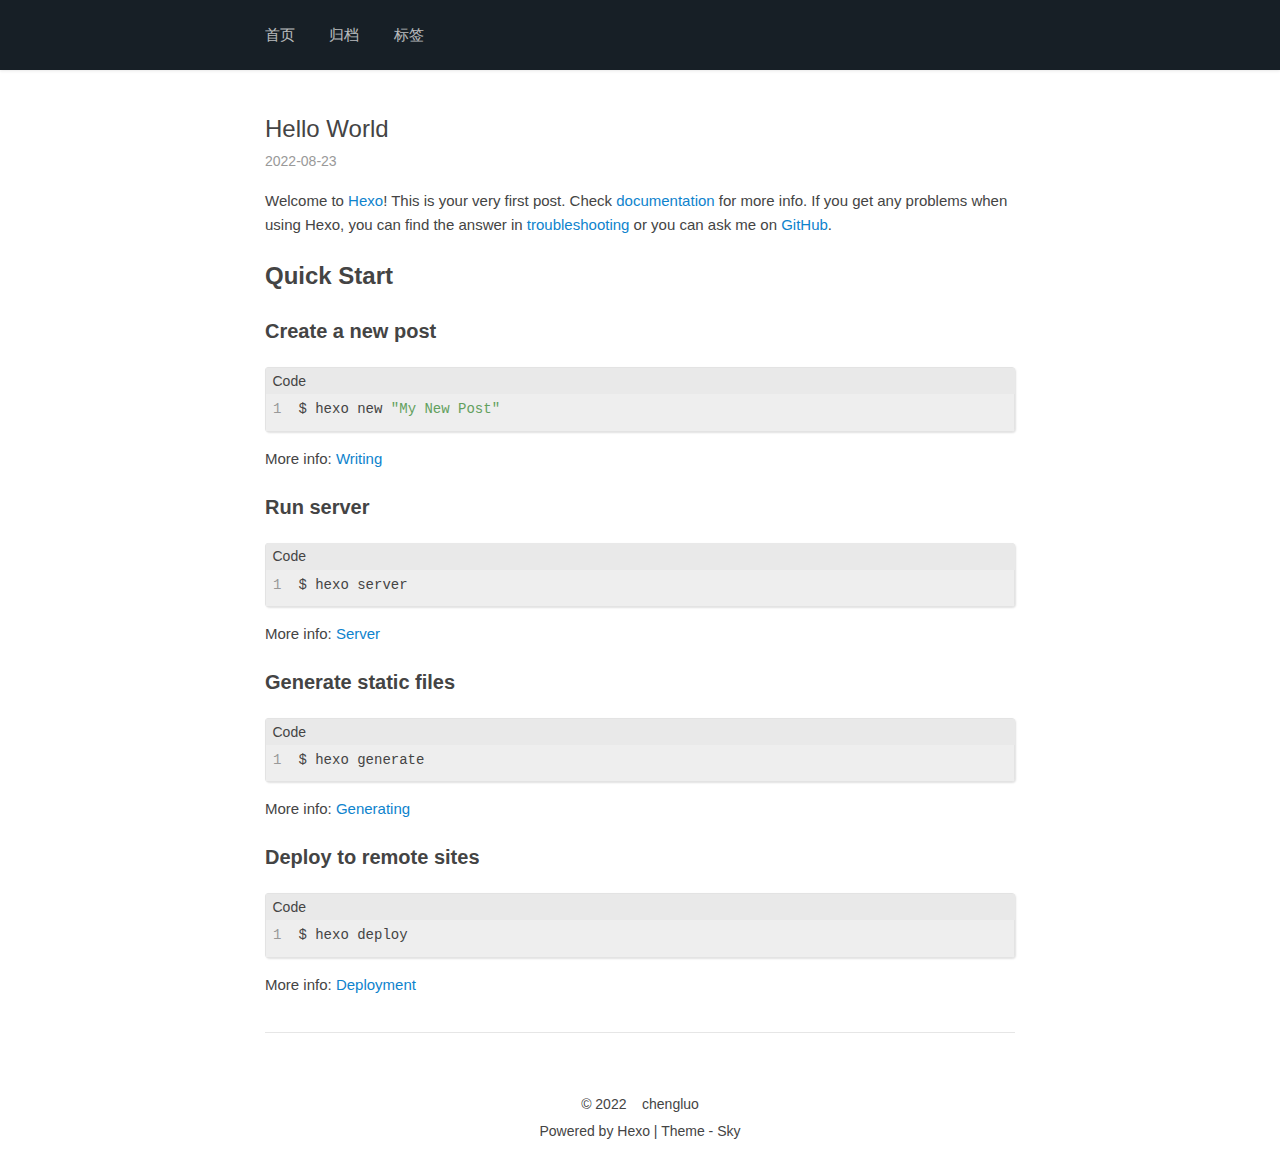
<file: index.html>
<!DOCTYPE html>
<html>
<head>
    <meta http-equiv="content-type" content="text/html; charset=utf-8">
    <meta content="width=device-width, initial-scale=1.0, maximum-scale=1.0, user-scalable=0" name="viewport">
    <title>可乐小魔王的博客</title>
    
<link rel="stylesheet" href="/css/style.css">

    
<link rel="stylesheet" href="/css/gitment.css">

    <link rel="stylesheet" type="text/css" href="//at.alicdn.com/t/font_859455_eaq7v6w8ktj.css">
<meta name="generator" content="Hexo 6.2.0"></head>
<body>
<header class="header">
    <div class="header-inner">
        <div class="header-title">

        </div>
        <nav class="header-nav">
            
            <a href="/" class="header-nav-link" >
                首页
            </a>
            

            
            <a href="/archives" class="header-nav-link">
                归档
            </a>
            

            
            <a href="/tags" class="header-nav-link">
                标签
            </a>
            

            
        </nav>
    </div>
</header>
<header class="mobile-header">
    <div class="mobile-nav">
        <div class="mobile-nav-icon">
            <span></span>
            <span></span>
            <span></span>
        </div>
        <div class="mobile-nav-title">
            <a href="/" class="mobile-nav-title-link">chengluo's Blog</a>
        </div>

    </div>
    <nav class="mobile-menu">
        <ul class="mobile-menu-list">
            <li class="mobile-menu-item">
                <i class="iconfont icon-home"></i>
                <a href="/" class="mobile-nav-link">首页</a>
            </li>
            <li class="mobile-menu-item">
                <i class="iconfont icon-archive"></i>
                <a href="/archives" class="mobile-nav-link">归档</a>
            </li>
            <li class="mobile-menu-item">
                <i class="iconfont icon-tag"></i>
                <a href="/tags" class="mobile-nav-link">标签</a>
            </li>
            <li class="mobile-menu-item">
                <i class="iconfont icon-about"></i>
                <a href="/about/" class="mobile-nav-link">关于</a>
            </li>
        </ul>
    </nav>
</header>
<div class="main">
    <div class="content-inner">
        <div class="posts">
    
        <article class="post-abstract">
            <div class="post-title">
                <h2><a class="post-title-link" href="/2022/08/23/hello-world/">Hello World</a></h2>
            </div>
            <div class="post-meta">
                <span class="post-time">2022-08-23</span>
                
            </div>
            <div class="post-content">
                
                    <p>Welcome to <a target="_blank" rel="noopener" href="https://hexo.io/">Hexo</a>! This is your very first post. Check <a target="_blank" rel="noopener" href="https://hexo.io/docs/">documentation</a> for more info. If you get any problems when using Hexo, you can find the answer in <a target="_blank" rel="noopener" href="https://hexo.io/docs/troubleshooting.html">troubleshooting</a> or you can ask me on <a target="_blank" rel="noopener" href="https://github.com/hexojs/hexo/issues">GitHub</a>.</p>
<h2 id="Quick-Start"><a href="#Quick-Start" class="headerlink" title="Quick Start"></a>Quick Start</h2><h3 id="Create-a-new-post"><a href="#Create-a-new-post" class="headerlink" title="Create a new post"></a>Create a new post</h3><figure class="highlight bash"><table><tr><td class="gutter"><pre><span class="line">1</span><br></pre></td><td class="code"><pre><span class="line">$ hexo new <span class="string">&quot;My New Post&quot;</span></span><br></pre></td></tr></table></figure>

<p>More info: <a target="_blank" rel="noopener" href="https://hexo.io/docs/writing.html">Writing</a></p>
<h3 id="Run-server"><a href="#Run-server" class="headerlink" title="Run server"></a>Run server</h3><figure class="highlight bash"><table><tr><td class="gutter"><pre><span class="line">1</span><br></pre></td><td class="code"><pre><span class="line">$ hexo server</span><br></pre></td></tr></table></figure>

<p>More info: <a target="_blank" rel="noopener" href="https://hexo.io/docs/server.html">Server</a></p>
<h3 id="Generate-static-files"><a href="#Generate-static-files" class="headerlink" title="Generate static files"></a>Generate static files</h3><figure class="highlight bash"><table><tr><td class="gutter"><pre><span class="line">1</span><br></pre></td><td class="code"><pre><span class="line">$ hexo generate</span><br></pre></td></tr></table></figure>

<p>More info: <a target="_blank" rel="noopener" href="https://hexo.io/docs/generating.html">Generating</a></p>
<h3 id="Deploy-to-remote-sites"><a href="#Deploy-to-remote-sites" class="headerlink" title="Deploy to remote sites"></a>Deploy to remote sites</h3><figure class="highlight bash"><table><tr><td class="gutter"><pre><span class="line">1</span><br></pre></td><td class="code"><pre><span class="line">$ hexo deploy</span><br></pre></td></tr></table></figure>

<p>More info: <a target="_blank" rel="noopener" href="https://hexo.io/docs/one-command-deployment.html">Deployment</a></p>

                
            </div>
        </article>
    
</div>
<div class="paginator">
    
        
        
    
</div>

    </div>
</div>
<footer class="footer-social">
    

    

    

    <div class="footer-copyright">
        <p class="time-line">
            &copy;
            
            
            2022
            &nbsp;<i class="iconfont icon-heart"></i>&nbsp;
            <a target="_blank" href="https://github.com/iJinxin">chengluo</a>
        </p>
        <p class="theme-info">
            Powered by <a target="_blank" href="https://hexo.io">Hexo</a>  |  Theme -
            <a target="_blank" href="https://github.com/iJinxin/hexo-theme-sky">Sky</a>
        </p>
    </div>
</footer>
</body>
<script src="https://cdnjs.cloudflare.com/ajax/libs/jquery/3.3.1/jquery.min.js"></script>

<script src="/js/index.js"></script>

<script async src="//busuanzi.ibruce.info/busuanzi/2.3/busuanzi.pure.mini.js"></script>
<script src="https://imsun.github.io/gitment/dist/gitment.browser.js"></script>
<script>
    

</script>
</html>
</file>
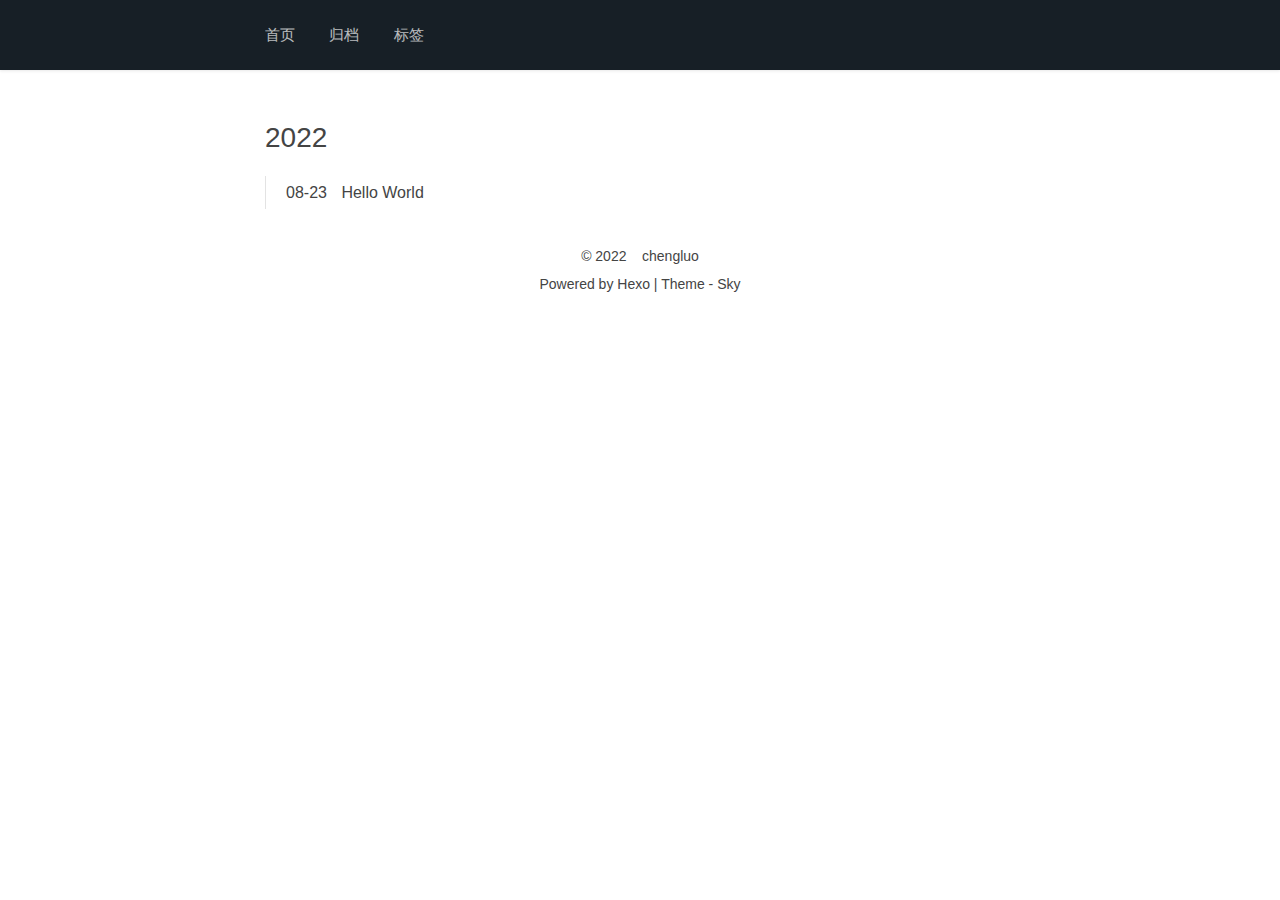
<file: archives/index.html>
<!DOCTYPE html>
<html>
<head>
    <meta http-equiv="content-type" content="text/html; charset=utf-8">
    <meta content="width=device-width, initial-scale=1.0, maximum-scale=1.0, user-scalable=0" name="viewport">
    <title>可乐小魔王的博客</title>
    
<link rel="stylesheet" href="/css/style.css">

    
<link rel="stylesheet" href="/css/gitment.css">

    <link rel="stylesheet" type="text/css" href="//at.alicdn.com/t/font_859455_eaq7v6w8ktj.css">
<meta name="generator" content="Hexo 6.2.0"></head>
<body>
<header class="header">
    <div class="header-inner">
        <div class="header-title">

        </div>
        <nav class="header-nav">
            
            <a href="/" class="header-nav-link" >
                首页
            </a>
            

            
            <a href="/archives" class="header-nav-link">
                归档
            </a>
            

            
            <a href="/tags" class="header-nav-link">
                标签
            </a>
            

            
        </nav>
    </div>
</header>
<header class="mobile-header">
    <div class="mobile-nav">
        <div class="mobile-nav-icon">
            <span></span>
            <span></span>
            <span></span>
        </div>
        <div class="mobile-nav-title">
            <a href="/" class="mobile-nav-title-link">chengluo's Blog</a>
        </div>

    </div>
    <nav class="mobile-menu">
        <ul class="mobile-menu-list">
            <li class="mobile-menu-item">
                <i class="iconfont icon-home"></i>
                <a href="/" class="mobile-nav-link">首页</a>
            </li>
            <li class="mobile-menu-item">
                <i class="iconfont icon-archive"></i>
                <a href="/archives" class="mobile-nav-link">归档</a>
            </li>
            <li class="mobile-menu-item">
                <i class="iconfont icon-tag"></i>
                <a href="/tags" class="mobile-nav-link">标签</a>
            </li>
            <li class="mobile-menu-item">
                <i class="iconfont icon-about"></i>
                <a href="/about/" class="mobile-nav-link">关于</a>
            </li>
        </ul>
    </nav>
</header>
<div class="main">
    <div class="content-inner">
        <section class="archive">
    
    <div class="archive-title">

    </div>
    

    
    
        
            
            
                
                <div class="archive-timeline">
                    <h2 class="archive-year">2022</h2>
                </div>
            
            <div class="archive-post">
                <span class="archive-post-time">
                    08-23
                </span>
                <span class="archive-post-title">
                    <a class="archive-post-link" href="/2022/08/23/hello-world/">Hello World</a>
                </span>
            </div>
        

    
</section>
    </div>
</div>
<footer class="footer-social">
    

    

    

    <div class="footer-copyright">
        <p class="time-line">
            &copy;
            
            
            2022
            &nbsp;<i class="iconfont icon-heart"></i>&nbsp;
            <a target="_blank" href="https://github.com/iJinxin">chengluo</a>
        </p>
        <p class="theme-info">
            Powered by <a target="_blank" href="https://hexo.io">Hexo</a>  |  Theme -
            <a target="_blank" href="https://github.com/iJinxin/hexo-theme-sky">Sky</a>
        </p>
    </div>
</footer>
</body>
<script src="https://cdnjs.cloudflare.com/ajax/libs/jquery/3.3.1/jquery.min.js"></script>

<script src="/js/index.js"></script>

<script async src="//busuanzi.ibruce.info/busuanzi/2.3/busuanzi.pure.mini.js"></script>
<script src="https://imsun.github.io/gitment/dist/gitment.browser.js"></script>
<script>
    

</script>
</html>
</file>
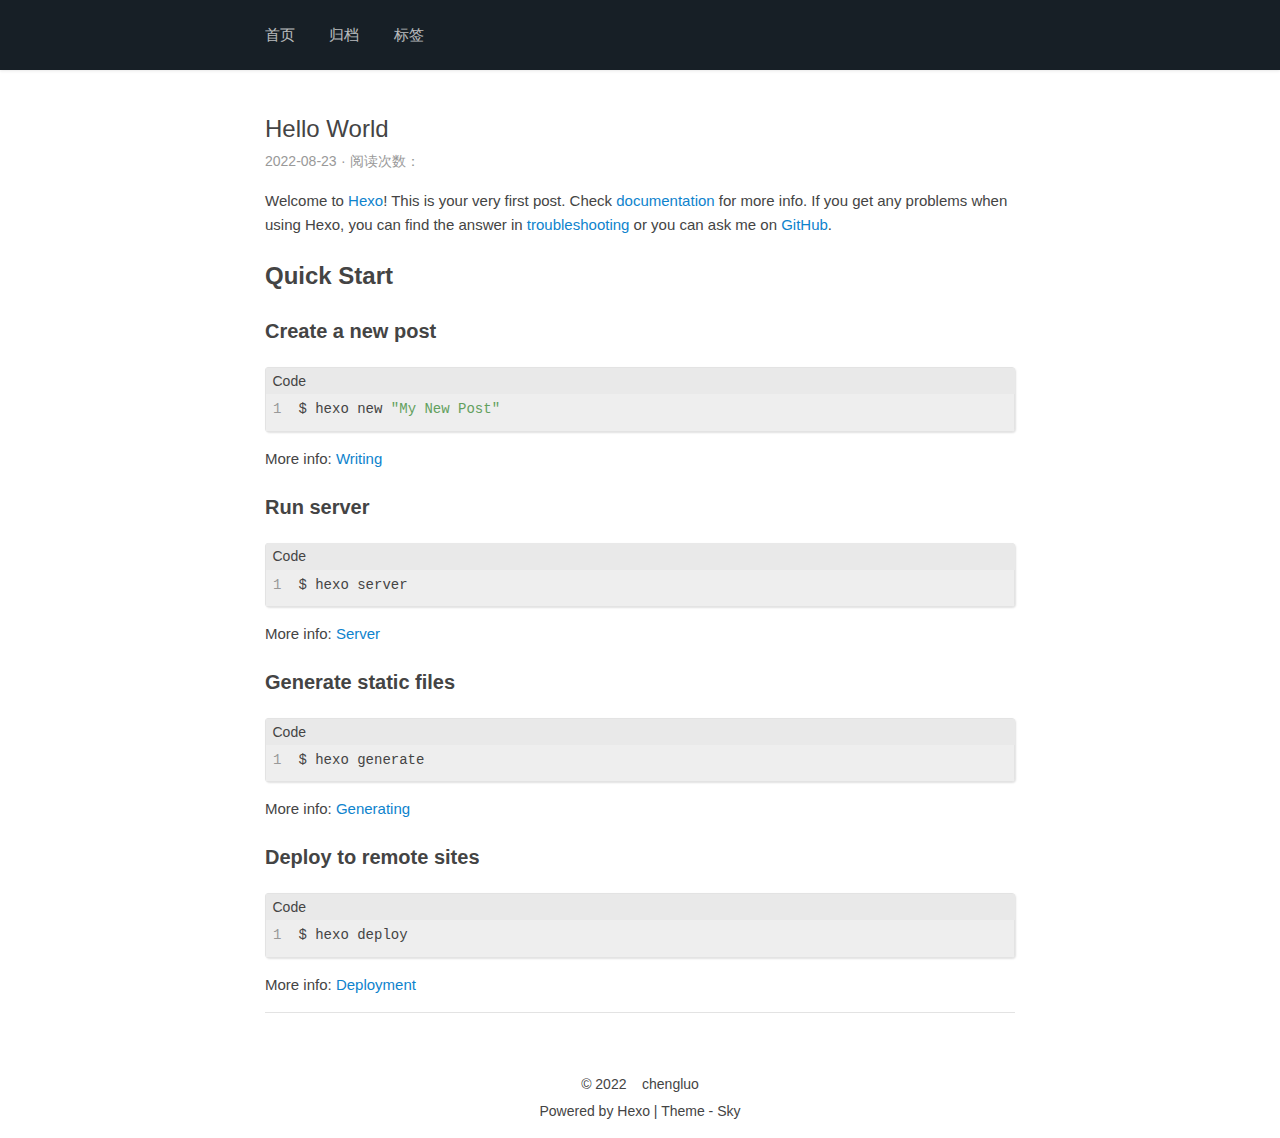
<file: 2022/08/23/hello-world/index.html>
<!DOCTYPE html>
<html>
<head>
    <meta http-equiv="content-type" content="text/html; charset=utf-8">
    <meta content="width=device-width, initial-scale=1.0, maximum-scale=1.0, user-scalable=0" name="viewport">
    <title>可乐小魔王的博客</title>
    
<link rel="stylesheet" href="/css/style.css">

    
<link rel="stylesheet" href="/css/gitment.css">

    <link rel="stylesheet" type="text/css" href="//at.alicdn.com/t/font_859455_eaq7v6w8ktj.css">
<meta name="generator" content="Hexo 6.2.0"></head>
<body>
<header class="header">
    <div class="header-inner">
        <div class="header-title">

        </div>
        <nav class="header-nav">
            
            <a href="/" class="header-nav-link" >
                首页
            </a>
            

            
            <a href="/archives" class="header-nav-link">
                归档
            </a>
            

            
            <a href="/tags" class="header-nav-link">
                标签
            </a>
            

            
        </nav>
    </div>
</header>
<header class="mobile-header">
    <div class="mobile-nav">
        <div class="mobile-nav-icon">
            <span></span>
            <span></span>
            <span></span>
        </div>
        <div class="mobile-nav-title">
            <a href="/" class="mobile-nav-title-link">chengluo's Blog</a>
        </div>

    </div>
    <nav class="mobile-menu">
        <ul class="mobile-menu-list">
            <li class="mobile-menu-item">
                <i class="iconfont icon-home"></i>
                <a href="/" class="mobile-nav-link">首页</a>
            </li>
            <li class="mobile-menu-item">
                <i class="iconfont icon-archive"></i>
                <a href="/archives" class="mobile-nav-link">归档</a>
            </li>
            <li class="mobile-menu-item">
                <i class="iconfont icon-tag"></i>
                <a href="/tags" class="mobile-nav-link">标签</a>
            </li>
            <li class="mobile-menu-item">
                <i class="iconfont icon-about"></i>
                <a href="/about/" class="mobile-nav-link">关于</a>
            </li>
        </ul>
    </nav>
</header>
<div class="main">
    <div class="content-inner">
        <div class="posts">
    <article class="post-whole">
        <div class="post-title">
            <h2 class="title">Hello World</h2>
            <div class="post-meta">
                <span class="post-time">2022-08-23</span>
                
                <span class="post-visit"> 阅读次数：<span id="busuanzi_value_page_pv"></span></span>
            </div>
        </div>
        <div class="post-toc" id="post-toc">
    <strong class="post-toc-title">目录</strong>
    <ol class="toc"><li class="toc-item toc-level-2"><a class="toc-link" href="#Quick-Start"><span class="toc-text">Quick Start</span></a><ol class="toc-child"><li class="toc-item toc-level-3"><a class="toc-link" href="#Create-a-new-post"><span class="toc-text">Create a new post</span></a></li><li class="toc-item toc-level-3"><a class="toc-link" href="#Run-server"><span class="toc-text">Run server</span></a></li><li class="toc-item toc-level-3"><a class="toc-link" href="#Generate-static-files"><span class="toc-text">Generate static files</span></a></li><li class="toc-item toc-level-3"><a class="toc-link" href="#Deploy-to-remote-sites"><span class="toc-text">Deploy to remote sites</span></a></li></ol></li></ol>
    <div class="back-to-top" id="back-to-top">
        <a href="javascript:void(0);">回到顶部</a>
    </div>
</div>
        <div class="post-content">
            <p>Welcome to <a target="_blank" rel="noopener" href="https://hexo.io/">Hexo</a>! This is your very first post. Check <a target="_blank" rel="noopener" href="https://hexo.io/docs/">documentation</a> for more info. If you get any problems when using Hexo, you can find the answer in <a target="_blank" rel="noopener" href="https://hexo.io/docs/troubleshooting.html">troubleshooting</a> or you can ask me on <a target="_blank" rel="noopener" href="https://github.com/hexojs/hexo/issues">GitHub</a>.</p>
<h2 id="Quick-Start"><a href="#Quick-Start" class="headerlink" title="Quick Start"></a>Quick Start</h2><h3 id="Create-a-new-post"><a href="#Create-a-new-post" class="headerlink" title="Create a new post"></a>Create a new post</h3><figure class="highlight bash"><table><tr><td class="gutter"><pre><span class="line">1</span><br></pre></td><td class="code"><pre><span class="line">$ hexo new <span class="string">&quot;My New Post&quot;</span></span><br></pre></td></tr></table></figure>

<p>More info: <a target="_blank" rel="noopener" href="https://hexo.io/docs/writing.html">Writing</a></p>
<h3 id="Run-server"><a href="#Run-server" class="headerlink" title="Run server"></a>Run server</h3><figure class="highlight bash"><table><tr><td class="gutter"><pre><span class="line">1</span><br></pre></td><td class="code"><pre><span class="line">$ hexo server</span><br></pre></td></tr></table></figure>

<p>More info: <a target="_blank" rel="noopener" href="https://hexo.io/docs/server.html">Server</a></p>
<h3 id="Generate-static-files"><a href="#Generate-static-files" class="headerlink" title="Generate static files"></a>Generate static files</h3><figure class="highlight bash"><table><tr><td class="gutter"><pre><span class="line">1</span><br></pre></td><td class="code"><pre><span class="line">$ hexo generate</span><br></pre></td></tr></table></figure>

<p>More info: <a target="_blank" rel="noopener" href="https://hexo.io/docs/generating.html">Generating</a></p>
<h3 id="Deploy-to-remote-sites"><a href="#Deploy-to-remote-sites" class="headerlink" title="Deploy to remote sites"></a>Deploy to remote sites</h3><figure class="highlight bash"><table><tr><td class="gutter"><pre><span class="line">1</span><br></pre></td><td class="code"><pre><span class="line">$ hexo deploy</span><br></pre></td></tr></table></figure>

<p>More info: <a target="_blank" rel="noopener" href="https://hexo.io/docs/one-command-deployment.html">Deployment</a></p>

        </div>
        
    </article>
</div>
<div class="paginator">
    
        
        
    
</div>
<div id="comment-container"></div>
    </div>
</div>
<footer class="footer-social">
    

    

    

    <div class="footer-copyright">
        <p class="time-line">
            &copy;
            
            
            2022
            &nbsp;<i class="iconfont icon-heart"></i>&nbsp;
            <a target="_blank" href="https://github.com/iJinxin">chengluo</a>
        </p>
        <p class="theme-info">
            Powered by <a target="_blank" href="https://hexo.io">Hexo</a>  |  Theme -
            <a target="_blank" href="https://github.com/iJinxin/hexo-theme-sky">Sky</a>
        </p>
    </div>
</footer>
</body>
<script src="https://cdnjs.cloudflare.com/ajax/libs/jquery/3.3.1/jquery.min.js"></script>

<script src="/js/index.js"></script>

<script async src="//busuanzi.ibruce.info/busuanzi/2.3/busuanzi.pure.mini.js"></script>
<script src="https://imsun.github.io/gitment/dist/gitment.browser.js"></script>
<script>
    

</script>
</html>
</file>
<file: css/style.css>
body{padding:0;margin:0;line-height:1.6;font-family:"Helvetica Neue",Helvetica,Arial,sans-serif;color:#444}a{color:inherit;text-decoration:none}a:hover{color:#1094e8}img{max-width:100%;height:auto;display:inline-block;font-family:"Helvetica Neue",Helvetica,Arial,sans-serif;line-height:1.6}.main{position:relative;width:780px;margin:0 auto;padding:15px;box-sizing:border-box}@media screen and (max-width: 1310px){.post-toc-aside{display:none}}@media screen and (max-width: 780px){.main{width:100%;margin-top:50px;padding:0 15px;box-sizing:border-box}}h1{font-size:26px}h2{font-size:24px}h3{font-size:20px}h4{font-size:16px}h5{font-size:14px}h6{font-size:12px}.header{position:relative;background:#171f26;padding:10px 0;box-shadow:0 1px 3px rgba(26,26,26,.1);font-family:Lato,"Helvetica Neue",Helvetica,Arial,sans-serif}.header .header-inner{width:780px;margin:0 auto}.header .header-inner .header-nav-link{display:inline-block;line-height:50px;padding:0 15px;font-size:15px;color:#fff;opacity:.7;transition:.2s}.header .header-inner .header-nav-link:hover{color:#1094e8;opacity:1}@media screen and (max-width: 780px){.header{display:none}}.mobile-header{display:none;position:fixed;z-index:2;top:0;width:100%;height:50px}.mobile-header .mobile-nav{position:relative;z-index:2;width:100%;height:100%;background:#171f26;box-shadow:0 1px 3px rgba(26,26,26,.1);text-align:center}.mobile-header .mobile-nav .mobile-nav-icon{width:50px;height:50px;float:left;position:relative}.mobile-header .mobile-nav .mobile-nav-icon span{position:absolute;left:15px;top:25px;width:20px;height:1px;background:#0e83cd}.mobile-header .mobile-nav .mobile-nav-icon span:nth-child(1){transform:translateY(-6px)}.mobile-header .mobile-nav .mobile-nav-icon span:nth-child(3){transform:translateY(6px)}.mobile-header .mobile-nav .mobile-nav-title{display:inline-block;height:100%;line-height:50px;margin-right:50px;font-family:'-apple-system,  "PingFang SC","Helvetica Neue",  "Microsoft YaHei"';font-size:24px}.mobile-header .mobile-nav .mobile-nav-title-link{color:#fff;opacity:.7}.mobile-header .mobile-menu{display:none;position:fixed;top:50px;width:100%;background:#fff;box-shadow:0 2px 2px #cacaca}.mobile-header .mobile-menu .mobile-menu-list{list-style:none;margin:20px 0;padding-left:30px}.mobile-header .mobile-menu .mobile-menu-item{text-align:left;margin:10px 0;font-size:15px;color:#999}.mobile-header .mobile-menu .mobile-menu-item>.iconfont{padding-right:5px}.mobile-header .mobile-menu.show-menu{-webkit-animation:showMenu .4s forwards;animation:showMenu .4s forwards;display:block}.mobile-header .mobile-menu.hide-menu{-webkit-animation:hideMenu .4s forwards;animation:hideMenu .4s forwards;display:block;transform:translateY(0)}.mobile-nav-icon.show-menu span:nth-child(1){-webkit-animation:first-icon-open .4s both;animation:first-icon-open .4s both}.mobile-nav-icon.show-menu span:nth-child(2){display:none}.mobile-nav-icon.show-menu span:nth-child(3){-webkit-animation:third-icon-open .4s both;animation:third-icon-open .4s both}.mobile-nav-icon.hide-menu span:nth-child(1){-webkit-animation:first-icon-close .4s both;animation:first-icon-close .4s both}.mobile-nav-icon.hide-menu span:nth-child(2){display:block}.mobile-nav-icon.hide-menu span:nth-child(3){-webkit-animation:third-icon-close .4s both;animation:third-icon-close .4s both}@-webkit-keyframes first-icon-open{from{transform:rotate(0) translateY(-6px)}to{transform:rotate(45deg) translateY(0)}}@keyframes first-icon-open{from{transform:rotate(0) translateY(-6px)}to{transform:rotate(45deg) translateY(0)}}@-webkit-keyframes first-icon-close{from{transform:rotate(45deg) translateY(0)}to{transform:rotate(0) translateY(-6px)}}@keyframes first-icon-close{from{transform:rotate(45deg) translateY(0)}to{transform:rotate(0) translateY(-6px)}}@-webkit-keyframes third-icon-open{from{transform:rotate(0) translateY(6px)}to{transform:rotate(-45deg) translateY(0)}}@keyframes third-icon-open{from{transform:rotate(0) translateY(6px)}to{transform:rotate(-45deg) translateY(0)}}@-webkit-keyframes third-icon-close{from{transform:rotate(-45deg) translateY(0)}to{transform:rotate(0) translateY(6px)}}@keyframes third-icon-close{from{transform:rotate(-45deg) translateY(0)}to{transform:rotate(0) translateY(6px)}}@-webkit-keyframes showMenu{from{opacity:0;transform:translateY(-100%)}to{opacity:1;transform:translateY(0)}}@keyframes showMenu{from{opacity:0;transform:translateY(-100%)}to{opacity:1;transform:translateY(0)}}@-webkit-keyframes hideMenu{from{opacity:1;transform:translateY(0)}to{opacity:1;transform:translateY(-100%)}}@keyframes hideMenu{from{opacity:1;transform:translateY(0)}to{opacity:1;transform:translateY(-100%)}}@media screen and (max-width: 780px){.mobile-header{display:block}}.post-abstract,.post-whole{padding-top:25px}.post-abstract .post-title h2,.post-whole .post-title h2{font-weight:400;margin:0}.post-abstract .post-title-link,.post-whole .post-title-link{color:#444}.post-abstract .post-time,.post-abstract .post-category,.post-abstract .post-visit,.post-whole .post-time,.post-whole .post-category,.post-whole .post-visit{color:#999;font-size:14px}.post-abstract .post-category::before,.post-abstract .post-visit::before,.post-whole .post-category::before,.post-whole .post-visit::before{content:"·"}.post-abstract .post-content,.post-whole .post-content{font-size:15px}.post-abstract .post-content a,.post-whole .post-content a{color:#0e83cd;word-break:break-all}.post-abstract .post-content a:hover,.post-whole .post-content a:hover{text-decoration:underline}.post-abstract .post-content ul,.post-whole .post-content ul{padding-left:0}.post-abstract{padding-bottom:20px;border-bottom:1px solid #e6e6e6}.post-abstract .read-more-link{font-size:1.1em;color:#0e83cd}.post-whole .post-content{border-bottom:1px solid #e3e3e3}.post-whole .post-tag{padding:15px 0}.post-whole .post-tag .tag{margin-right:6px;color:#0e83cd}.post-whole .post-tag .tag::before{content:"#"}.post-whole .post-tag .tag:hover{color:#1094e8}code,pre{font-size:14px;font-family:"Source Code Pro",Monaco,Menlo,Consolas,monospace}code{background:#eee;color:#4d4d4c;padding:0 5px}blockquote{margin:1em 0;padding:10px 20px;border:1px solid #e3e3e3;border-left:5px solid #0af}blockquote p{margin:0}.highlight{margin:1em 0;background:#eee;border-radius:4px;overflow-x:auto;box-shadow:1px 1px 2px rgba(0,0,0,.125);position:relative}.highlight table,.highlight tr,.highlight td{margin:0;padding:0;width:100%;border-collapse:collapse}.highlight table{position:relative}.highlight table::after{position:absolute;top:0;left:0;right:0;padding:2px 7px;font-size:14px;content:"Code";background:#e9e9e9}.highlight figcaption{position:absolute;z-index:1;top:0;width:100%;background:#e9e9e9;padding:2px 7px;box-sizing:border-box;overflow-x:hidden}.highlight figcaption>a{position:absolute;right:0;margin-right:8px}.highlight.html>table::after{content:"HTML"}.highlight.html>figcaption>span::after{content:" · HTML"}.highlight.html figcaption+table::after{display:none}.highlight.css>table::after{content:"CSS"}.highlight.css>figcaption>span::after{content:" · CSS"}.highlight.css figcaption+table::after{display:none}.highlight.javascript>table::after{content:"JavaScript"}.highlight.javascript>figcaption>span::after{content:" · JavaScript"}.highlight.javascript figcaption+table::after{display:none}.highlight.typescripe>table::after{content:"TypeScript"}.highlight.typescripe>figcaption>span::after{content:" · TypeScript"}.highlight.typescripe figcaption+table::after{display:none}.highlight.node>table::after{content:"NodeJs"}.highlight.node>figcaption>span::after{content:" · NodeJs"}.highlight.node figcaption+table::after{display:none}.highlight.scss>table::after{content:"Scss"}.highlight.scss>figcaption>span::after{content:" · Scss"}.highlight.scss figcaption+table::after{display:none}.highlight.less>table::after{content:"Less"}.highlight.less>figcaption>span::after{content:" · Less"}.highlight.less figcaption+table::after{display:none}.highlight.stylus>table::after{content:"Stylus"}.highlight.stylus>figcaption>span::after{content:" · Stylus"}.highlight.stylus figcaption+table::after{display:none}.highlight.java>table::after{content:"Java"}.highlight.java>figcaption>span::after{content:" · Java"}.highlight.java figcaption+table::after{display:none}.highlight.python>table::after{content:"Python"}.highlight.python>figcaption>span::after{content:" · Python"}.highlight.python figcaption+table::after{display:none}.highlight.php>table::after{content:"PHP"}.highlight.php>figcaption>span::after{content:" · PHP"}.highlight.php figcaption+table::after{display:none}.highlight.ruby>table::after{content:"Ruby"}.highlight.ruby>figcaption>span::after{content:" · Ruby"}.highlight.ruby figcaption+table::after{display:none}.highlight.c>table::after{content:"C"}.highlight.c>figcaption>span::after{content:" · C"}.highlight.c figcaption+table::after{display:none}.highlight.cpp>table::after{content:"C++"}.highlight.cpp>figcaption>span::after{content:" · C++"}.highlight.cpp figcaption+table::after{display:none}.highlight.swift>table::after{content:"Swift"}.highlight.swift>figcaption>span::after{content:" · Swift"}.highlight.swift figcaption+table::after{display:none}.highlight.objectivec>table::after{content:"Objective-C"}.highlight.objectivec>figcaption>span::after{content:" · Objective-C"}.highlight.objectivec figcaption+table::after{display:none}.highlight.go>table::after{content:"Go"}.highlight.go>figcaption>span::after{content:" · Go"}.highlight.go figcaption+table::after{display:none}.highlight.json>table::after{content:"JSON"}.highlight.json>figcaption>span::after{content:" · JSON"}.highlight.json figcaption+table::after{display:none}.highlight.xml>table::after{content:"XML"}.highlight.xml>figcaption>span::after{content:" · XML"}.highlight.xml figcaption+table::after{display:none}.highlight.yml>table::after{content:"YAML"}.highlight.yml>figcaption>span::after{content:" · YAML"}.highlight.yml figcaption+table::after{display:none}.highlight .gutter{width:10px;color:#999}.highlight .gutter pre{margin:0;padding:30px 7px 10px}.highlight .code pre{margin:0;padding:30px 10px 10px}.highlight .code .name,.highlight .code .title,.highlight .code .section,.highlight .code .selector-id,.highlight .code .selector-class{color:#cdb314}.highlight .code .string,.highlight .code .number,.highlight .code .literal{color:#62a05d}.highlight .code .keyword,.highlight .code .selector-tag,.highlight .code .addition{color:#e28b12}.highlight .code .variable{color:#53a4d9}.highlight .code .comment,.highlight .code .quote{color:#999}.highlight .code .built_in,.highlight .code .deletion,.highlight .code .meta{color:#c92027}table{max-width:100%;border:1px solid #e3e3e3;margin:1em 0;border-collapse:separate;border-spacing:0;vertical-align:middle}table tr td,table tr th{padding:5px 10px;text-align:left;vertical-align:middle}table tbody tr:nth-child(even){background:#eee}.post-toc{width:240px;padding:0 10px;font-family:Lato,"Helvetica Neue",Helvetica,Arial,sans-serif;font-size:15px;color:#444;box-sizing:border-box;position:absolute;margin-left:770px}.post-toc .post-toc-title{display:inline-block;border-top:1px solid #e3e3e3;padding:7px 0;color:#0e83cd}.post-toc .toc-link{width:100%;text-overflow:ellipsis;overflow:hidden;white-space:nowrap;font-family:inherit;padding:7px 0;display:block;line-height:1}.post-toc .toc-link:hover{color:#1094e8}.post-toc .toc-link.active{color:#0e83cd}.post-toc ol{list-style:none;padding-left:15px}.post-toc>ol{margin:0;padding:0}.post-toc .back-to-top{margin-top:30px}@media screen and (max-width: 1310px){.post-toc{display:none}}.archive{padding:1em 0}.archive .archive-timeline{font-family:"Helvetica Neue",Helvetica,Arial,sans-serif}.archive .archive-timeline .archive-year{font-weight:400;font-size:28px;margin:15px 0}.archive .archive-post{padding:4px 20px;border-left:1px solid #e3e3e3}.archive .archive-post .archive-post-time{margin-right:10px}.archive .archive-post:hover{border-left:3px solid #1094e8;transform:translateX(3px);transition:.3s ease-out}.archive .archive-post:hover .archive-post-link{color:#1094e8}.tags{padding:2em 0}.tags-list .tags-list-item{margin-right:15px}.tags-list .tags-list-item::before{content:"#"}.tags-archives{margin-top:15px}.tags-archives .tag-text{display:inline-block;margin:20px 0 5px 0;font-size:20px}.tags-archives .tags-post{padding:4px 20px;border-left:1px solid #e3e3e3}.tags-archives .tags-post:hover{border-left:3px solid #1094e8;transform:translateX(3px);transition:.3s ease-out}.tags-archives .tags-post:hover .tags-post-title{color:#1094e8}.paginator{font-family:Lato,"Helvetica Neue",Helvetica,Arial,sans-serif;font-size:20px;margin:1em 0}.paginator::after{content:"";clear:both;display:block;overflow:hidden;height:0;zoom:1}.paginator .prev{float:left;transition:.3s ease-out}.paginator .prev:hover{color:#1094e8;transform:translateX(-4px)}.paginator .next{float:right;transition:.3s ease-out}.paginator .next:hover{color:#1094e8;transform:translateX(4px)}.paginator .nav-mobile{display:none}@media screen and (max-width: 780px){.paginator .nav-mobile{display:inline}.paginator .nav-default{display:none}}.post-copyright{padding:10px;font-size:16px;border-bottom:1px solid #e3e3e3}.post-copyright .post-copyright-item{margin:5px 0}.post-copyright .post-copyright-item a{color:#0e83cd}.post-copyright .post-copyright-item a:hover{color:#1094e8}.footer-social{text-align:center;color:#444;font-size:14px}.social-link+.social-link{margin-left:10px}.social-link .iconfont{font-size:30px;color:#444}.footer-copyright .time-line{margin:5px 0}.footer-copyright .time-line .iconfont{font-size:12px}.footer-copyright .theme-info{margin:0;margin-bottom:15px}.video-container{position:relative;padding-bottom:56.2%}.video-container iframe{position:absolute;top:0;left:0;width:100%;height:100%}
</file>
<file: css/gitment.css>
.gitment-container {
    font-family: sans-serif;
    font-size: 14px;
    line-height: 1.5;
    color: #333;
    word-wrap: break-word;
}

.gitment-container * {
    box-sizing: border-box;
}

.gitment-container *:disabled {
    cursor: not-allowed;
}

.gitment-container a,
.gitment-container a:visited {
    cursor: pointer;
    text-decoration: none;
}

.gitment-container a:hover {
    text-decoration: underline;
}

.gitment-container .gitment-hidden {
    display: none;
}

.gitment-container .gitment-spinner-icon {
    fill: #333;

    -webkit-animation: gitment-spin 1s steps(12) infinite;
    animation: gitment-spin 1s steps(12) infinite;
}

@-webkit-keyframes gitment-spin {
    100% {
        -webkit-transform: rotate(360deg);
        transform: rotate(360deg)
    }
}

@keyframes gitment-spin {
    100% {
        -webkit-transform: rotate(360deg);
        transform: rotate(360deg)
    }
}

.gitment-root-container {
    margin: 19px 0;
}

.gitment-header-container {
    margin: 19px 0;
}

.gitment-header-like-btn,
.gitment-comment-like-btn {
    cursor: pointer;
}

.gitment-comment-like-btn {
    float: right;
}

.gitment-comment-like-btn.liked {
    color: #F44336;
}

.gitment-header-like-btn svg {
    vertical-align: middle;
    height: 30px;
}

.gitment-comment-like-btn svg {
    vertical-align: middle;
    height: 20px;
}

.gitment-header-like-btn.liked svg,
.gitment-comment-like-btn.liked svg {
    fill: #F44336;
}

a.gitment-header-issue-link,
a.gitment-header-issue-link:visited {
    float: right;
    line-height: 30px;
    color: #666;
}

a.gitment-header-issue-link:hover {
    color: #666;
}

.gitment-comments-loading,
.gitment-comments-error,
.gitment-comments-empty {
    text-align: center;
    margin: 50px 0;
}

.gitment-comments-list {
    list-style: none;
    padding-left: 0;
    margin: 0 0 38px;
}

.gitment-comment,
.gitment-editor-container {
    position: relative;
    min-height: 60px;
    padding-left: 60px;
    margin: 19px 0;
}

.gitment-comment-avatar,
.gitment-editor-avatar {
    float: left;
    margin-left: -60px;
}

.gitment-comment-avatar,
.gitment-comment-avatar-img,
.gitment-comment-avatar,
.gitment-editor-avatar-img,
.gitment-editor-avatar svg {
    width: 44px;
    height: 44px;
    border-radius: 3px;
}

.gitment-editor-avatar .gitment-github-icon {
    fill: #fff;
    background-color: #333;
}

.gitment-comment-main,
.gitment-editor-main {
    position: relative;
    border: 1px solid #CFD8DC;
    border-radius: 0;
}

.gitment-editor-main::before,
.gitment-editor-main::after,
.gitment-comment-main::before,
.gitment-comment-main::after {
    position: absolute;
    top: 11px;
    left: -16px;
    display: block;
    width: 0;
    height: 0;
    pointer-events: none;
    content: "";
    border-color: transparent;
    border-style: solid solid outset;
}

.gitment-editor-main::before,
.gitment-comment-main::before {
    border-width: 8px;
    border-right-color: #CFD8DC;
}

.gitment-editor-main::after,
.gitment-comment-main::after {
    margin-top: 1px;
    margin-left: 2px;
    border-width: 7px;
    border-right-color: #fff;
}

.gitment-comment-header {
    margin: 12px 15px;
    color: #666;
    background-color: #fff;
    border-radius: 3px;
}

.gitment-editor-header {
    padding: 0;
    margin: 0;
    border-bottom: 1px solid #CFD8DC;
}

a.gitment-comment-name,
a.gitment-comment-name:visited {
    font-weight: 600;
    color: #666;
}

.gitment-editor-tabs {
    margin-bottom: -1px;
    margin-left: -1px;
}

.gitment-editor-tab {
    display: inline-block;
    padding: 11px 12px;
    font-size: 14px;
    line-height: 20px;
    color: #666;
    text-decoration: none;
    background-color: transparent;
    border-width: 0 1px;
    border-style: solid;
    border-color: transparent;
    border-radius: 0;

    white-space: nowrap;
    cursor: pointer;
    user-select: none;

    outline: none;
}

.gitment-editor-tab.gitment-selected {
    color: #333;
    background-color: #fff;
    border-color: #CFD8DC;
}

.gitment-editor-login {
    float: right;
    margin-top: -30px;
    margin-right: 15px;
}

a.gitment-footer-project-link,
a.gitment-footer-project-link:visited,
a.gitment-editor-login-link,
a.gitment-editor-login-link:visited {
    color: #2196F3;
}

a.gitment-editor-logout-link,
a.gitment-editor-logout-link:visited {
    color: #666;
}

a.gitment-editor-logout-link:hover {
    color: #2196F3;
    text-decoration: none;
}

.gitment-comment-body {
    position: relative;
    margin: 12px 15px;
    overflow: hidden;
    border-radius: 3px;
}

.gitment-comment-body-folded {
    cursor: pointer;
}

.gitment-comment-body-folded::before {
    display: block !important;
    content: "";
    position: absolute;
    width: 100%;
    left: 0;
    top: 0;
    bottom: 50px;
    pointer-events: none;
    background: -webkit-linear-gradient(top, rgba(255, 255, 255, 0), rgba(255, 255, 255, .9));
    background: linear-gradient(180deg, rgba(255, 255, 255, 0), rgba(255, 255, 255, .9));
}

.gitment-comment-body-folded::after {
    display: block !important;
    content: "Click to Expand" !important;
    text-align: center;
    color: #666;
    position: absolute;
    width: 100%;
    height: 50px;
    line-height: 50px;
    left: 0;
    bottom: 0;
    pointer-events: none;
    background: rgba(255, 255, 255, .9);
}

.gitment-editor-body {
    margin: 0;
}

.gitment-comment-body > *:first-child,
.gitment-editor-preview > *:first-child {
    margin-top: 0 !important;
}

.gitment-comment-body > *:last-child,
.gitment-editor-preview > *:last-child {
    margin-bottom: 0 !important;
}

.gitment-editor-body textarea {
    display: block;
    width: 100%;
    min-height: 150px;
    max-height: 500px;
    padding: 16px;
    resize: vertical;

    max-width: 100%;
    margin: 0;
    font-size: 14px;
    line-height: 1.6;

    background-color: #fff;

    color: #333;
    vertical-align: middle;
    border: none;
    border-radius: 0;
    outline: none;
    box-shadow: none;

    overflow: visible;
}

.gitment-editor-body textarea:focus {
    background-color: #fff;
}

.gitment-editor-preview {
    min-height: 150px;

    padding: 16px;
    background-color: transparent;

    width: 100%;
    font-size: 14px;

    line-height: 1.5;
    word-wrap: break-word;
}

.gitment-editor-footer {
    padding: 0;
    margin-top: 10px;
}

.gitment-editor-footer::after {
    display: table;
    clear: both;
    content: "";
}

a.gitment-editor-footer-tip {
    display: inline-block;
    padding-top: 10px;
    font-size: 12px;
    color: #666;
}

a.gitment-editor-footer-tip:hover {
    color: #2196F3;
    text-decoration: none;
}

.gitment-comments-pagination {
    list-style: none;
    text-align: right;
    border-radius: 0;
    margin: -19px 0 19px 0;
}

.gitment-comments-page-item {
    display: inline-block;
    cursor: pointer;
    border: 1px solid #CFD8DC;
    margin-left: -1px;
    padding: .25rem .5rem;
}

.gitment-comments-page-item:hover {
    background-color: #f5f5f5;
}

.gitment-comments-page-item.gitment-selected {
    background-color: #f5f5f5;
}

.gitment-editor-submit,
.gitment-comments-init-btn {
    color: #fff;
    background-color: #00BCD4;

    position: relative;
    display: inline-block;
    padding: 7px 13px;
    font-size: 14px;
    font-weight: 600;
    line-height: 20px;
    white-space: nowrap;
    vertical-align: middle;
    cursor: pointer;
    -webkit-user-select: none;
    -moz-user-select: none;
    -ms-user-select: none;
    user-select: none;
    background-size: 110% 110%;
    border: none;
    -webkit-appearance: none;
    -moz-appearance: none;
    appearance: none;
}

.gitment-editor-submit:hover,
.gitment-comments-init-btn:hover {
    background-color: #00ACC1;
}

.gitment-comments-init-btn:disabled,
.gitment-editor-submit:disabled {
    color: rgba(255,255,255,0.75);
    background-color: #4DD0E1;
    box-shadow: none;
}

.gitment-editor-submit {
    float: right;
}

.gitment-footer-container {
    margin-top: 30px;
    margin-bottom: 20px;
    text-align: right;
    font-size: 12px;
}

/*
 * Markdown CSS
 * Copied from https://github.com/sindresorhus/github-markdown-css
 */
.gitment-markdown {
    -ms-text-size-adjust: 100%;
    -webkit-text-size-adjust: 100%;
    line-height: 1.5;
    color: #333;
    font-family: -apple-system, BlinkMacSystemFont, "Segoe UI", Helvetica, Arial, sans-serif, "Apple Color Emoji", "Segoe UI Emoji", "Segoe UI Symbol";
    font-size: 16px;
    line-height: 1.5;
    word-wrap: break-word;
}

.gitment-markdown .pl-c {
    color: #969896;
}

.gitment-markdown .pl-c1,
.gitment-markdown .pl-s .pl-v {
    color: #0086b3;
}

.gitment-markdown .pl-e,
.gitment-markdown .pl-en {
    color: #795da3;
}

.gitment-markdown .pl-smi,
.gitment-markdown .pl-s .pl-s1 {
    color: #333;
}

.gitment-markdown .pl-ent {
    color: #63a35c;
}

.gitment-markdown .pl-k {
    color: #a71d5d;
}

.gitment-markdown .pl-s,
.gitment-markdown .pl-pds,
.gitment-markdown .pl-s .pl-pse .pl-s1,
.gitment-markdown .pl-sr,
.gitment-markdown .pl-sr .pl-cce,
.gitment-markdown .pl-sr .pl-sre,
.gitment-markdown .pl-sr .pl-sra {
    color: #183691;
}

.gitment-markdown .pl-v,
.gitment-markdown .pl-smw {
    color: #ed6a43;
}

.gitment-markdown .pl-bu {
    color: #b52a1d;
}

.gitment-markdown .pl-ii {
    color: #f8f8f8;
    background-color: #b52a1d;
}

.gitment-markdown .pl-c2 {
    color: #f8f8f8;
    background-color: #b52a1d;
}

.gitment-markdown .pl-c2::before {
    content: "^M";
}

.gitment-markdown .pl-sr .pl-cce {
    font-weight: bold;
    color: #63a35c;
}

.gitment-markdown .pl-ml {
    color: #693a17;
}

.gitment-markdown .pl-mh,
.gitment-markdown .pl-mh .pl-en,
.gitment-markdown .pl-ms {
    font-weight: bold;
    color: #1d3e81;
}

.gitment-markdown .pl-mq {
    color: #008080;
}

.gitment-markdown .pl-mi {
    font-style: italic;
    color: #333;
}

.gitment-markdown .pl-mb {
    font-weight: bold;
    color: #333;
}

.gitment-markdown .pl-md {
    color: #bd2c00;
    background-color: #ffecec;
}

.gitment-markdown .pl-mi1 {
    color: #55a532;
    background-color: #eaffea;
}

.gitment-markdown .pl-mc {
    color: #ef9700;
    background-color: #ffe3b4;
}

.gitment-markdown .pl-mi2 {
    color: #d8d8d8;
    background-color: #808080;
}

.gitment-markdown .pl-mdr {
    font-weight: bold;
    color: #795da3;
}

.gitment-markdown .pl-mo {
    color: #1d3e81;
}

.gitment-markdown .pl-ba {
    color: #595e62;
}

.gitment-markdown .pl-sg {
    color: #c0c0c0;
}

.gitment-markdown .pl-corl {
    text-decoration: underline;
    color: #183691;
}

.gitment-markdown .octicon {
    display: inline-block;
    vertical-align: text-top;
    fill: currentColor;
}

.gitment-markdown a {
    background-color: transparent;
    -webkit-text-decoration-skip: objects;
}

.gitment-markdown a:active,
.gitment-markdown a:hover {
    outline-width: 0;
}

.gitment-markdown strong {
    font-weight: inherit;
}

.gitment-markdown strong {
    font-weight: bolder;
}

.gitment-markdown h1 {
    font-size: 2em;
    margin: 0.67em 0;
}

.gitment-markdown img {
    border-style: none;
}

.gitment-markdown svg:not(:root) {
    overflow: hidden;
}

.gitment-markdown code,
.gitment-markdown kbd,
.gitment-markdown pre {
    font-family: monospace, monospace;
    font-size: 1em;
}

.gitment-markdown hr {
    box-sizing: content-box;
    height: 0;
    overflow: visible;
}

.gitment-markdown input {
    font: inherit;
    margin: 0;
}

.gitment-markdown input {
    overflow: visible;
}

.gitment-markdown [type="checkbox"] {
    box-sizing: border-box;
    padding: 0;
}

.gitment-markdown * {
    box-sizing: border-box;
}

.gitment-markdown input {
    font-family: inherit;
    font-size: inherit;
    line-height: inherit;
}

.gitment-markdown a {
    color: #0366d6;
    text-decoration: none;
}

.gitment-markdown a:hover {
    text-decoration: underline;
}

.gitment-markdown strong {
    font-weight: 600;
}

.gitment-markdown hr {
    height: 0;
    margin: 15px 0;
    overflow: hidden;
    background: transparent;
    border: 0;
    border-bottom: 1px solid #dfe2e5;
}

.gitment-markdown hr::before {
    display: table;
    content: "";
}

.gitment-markdown hr::after {
    display: table;
    clear: both;
    content: "";
}

.gitment-markdown table {
    border-spacing: 0;
    border-collapse: collapse;
}

.gitment-markdown td,
.gitment-markdown th {
    padding: 0;
}

.gitment-markdown h1,
.gitment-markdown h2,
.gitment-markdown h3,
.gitment-markdown h4,
.gitment-markdown h5,
.gitment-markdown h6 {
    margin-top: 0;
    margin-bottom: 0;
}

.gitment-markdown h1 {
    font-size: 32px;
    font-weight: 600;
}

.gitment-markdown h2 {
    font-size: 24px;
    font-weight: 600;
}

.gitment-markdown h3 {
    font-size: 20px;
    font-weight: 600;
}

.gitment-markdown h4 {
    font-size: 16px;
    font-weight: 600;
}

.gitment-markdown h5 {
    font-size: 14px;
    font-weight: 600;
}

.gitment-markdown h6 {
    font-size: 12px;
    font-weight: 600;
}

.gitment-markdown p {
    margin-top: 0;
    margin-bottom: 10px;
}

.gitment-markdown blockquote {
    margin: 0;
}

.gitment-markdown ul,
.gitment-markdown ol {
    padding-left: 0;
    margin-top: 0;
    margin-bottom: 0;
}

.gitment-markdown ol ol,
.gitment-markdown ul ol {
    list-style-type: lower-roman;
}

.gitment-markdown ul ul ol,
.gitment-markdown ul ol ol,
.gitment-markdown ol ul ol,
.gitment-markdown ol ol ol {
    list-style-type: lower-alpha;
}

.gitment-markdown dd {
    margin-left: 0;
}

.gitment-markdown code {
    font-family: "SFMono-Regular", Consolas, "Liberation Mono", Menlo, Courier, monospace;
    font-size: 12px;
}

.gitment-markdown pre {
    margin-top: 0;
    margin-bottom: 0;
    font: 12px "SFMono-Regular", Consolas, "Liberation Mono", Menlo, Courier, monospace;
}

.gitment-markdown .octicon {
    vertical-align: text-bottom;
}

.gitment-markdown .pl-0 {
    padding-left: 0 !important;
}

.gitment-markdown .pl-1 {
    padding-left: 4px !important;
}

.gitment-markdown .pl-2 {
    padding-left: 8px !important;
}

.gitment-markdown .pl-3 {
    padding-left: 16px !important;
}

.gitment-markdown .pl-4 {
    padding-left: 24px !important;
}

.gitment-markdown .pl-5 {
    padding-left: 32px !important;
}

.gitment-markdown .pl-6 {
    padding-left: 40px !important;
}

.gitment-markdown::before {
    display: table;
    content: "";
}

.gitment-markdown::after {
    display: table;
    clear: both;
    content: "";
}

.gitment-markdown>*:first-child {
    margin-top: 0 !important;
}

.gitment-markdown>*:last-child {
    margin-bottom: 0 !important;
}

.gitment-markdown a:not([href]) {
    color: inherit;
    text-decoration: none;
}

.gitment-markdown .anchor {
    float: left;
    padding-right: 4px;
    margin-left: -20px;
    line-height: 1;
}

.gitment-markdown .anchor:focus {
    outline: none;
}

.gitment-markdown p,
.gitment-markdown blockquote,
.gitment-markdown ul,
.gitment-markdown ol,
.gitment-markdown dl,
.gitment-markdown table,
.gitment-markdown pre {
    margin-top: 0;
    margin-bottom: 16px;
}

.gitment-markdown hr {
    height: 0.25em;
    padding: 0;
    margin: 24px 0;
    background-color: #e1e4e8;
    border: 0;
}

.gitment-markdown blockquote {
    padding: 0 1em;
    color: #6a737d;
    border-left: 0.25em solid #dfe2e5;
}

.gitment-markdown blockquote>:first-child {
    margin-top: 0;
}

.gitment-markdown blockquote>:last-child {
    margin-bottom: 0;
}

.gitment-markdown kbd {
    display: inline-block;
    padding: 3px 5px;
    font-size: 11px;
    line-height: 10px;
    color: #444d56;
    vertical-align: middle;
    background-color: #fafbfc;
    border: solid 1px #c6cbd1;
    border-bottom-color: #959da5;
    border-radius: 0;
    box-shadow: inset 0 -1px 0 #959da5;
}

.gitment-markdown h1,
.gitment-markdown h2,
.gitment-markdown h3,
.gitment-markdown h4,
.gitment-markdown h5,
.gitment-markdown h6 {
    margin-top: 24px;
    margin-bottom: 16px;
    font-weight: 600;
    line-height: 1.25;
}

.gitment-markdown h1 .octicon-link,
.gitment-markdown h2 .octicon-link,
.gitment-markdown h3 .octicon-link,
.gitment-markdown h4 .octicon-link,
.gitment-markdown h5 .octicon-link,
.gitment-markdown h6 .octicon-link {
    color: #1b1f23;
    vertical-align: middle;
    visibility: hidden;
}

.gitment-markdown h1:hover .anchor,
.gitment-markdown h2:hover .anchor,
.gitment-markdown h3:hover .anchor,
.gitment-markdown h4:hover .anchor,
.gitment-markdown h5:hover .anchor,
.gitment-markdown h6:hover .anchor {
    text-decoration: none;
}

.gitment-markdown h1:hover .anchor .octicon-link,
.gitment-markdown h2:hover .anchor .octicon-link,
.gitment-markdown h3:hover .anchor .octicon-link,
.gitment-markdown h4:hover .anchor .octicon-link,
.gitment-markdown h5:hover .anchor .octicon-link,
.gitment-markdown h6:hover .anchor .octicon-link {
    visibility: visible;
}

.gitment-markdown h1 {
    padding-bottom: 0.3em;
    font-size: 2em;
    border-bottom: 1px solid #eaecef;
}

.gitment-markdown h2 {
    padding-bottom: 0.3em;
    font-size: 1.5em;
    border-bottom: 1px solid #eaecef;
}

.gitment-markdown h3 {
    font-size: 1.25em;
}

.gitment-markdown h4 {
    font-size: 1em;
}

.gitment-markdown h5 {
    font-size: 0.875em;
}

.gitment-markdown h6 {
    font-size: 0.85em;
    color: #6a737d;
}

.gitment-markdown ul,
.gitment-markdown ol {
    padding-left: 2em;
}

.gitment-markdown ul ul,
.gitment-markdown ul ol,
.gitment-markdown ol ol,
.gitment-markdown ol ul {
    margin-top: 0;
    margin-bottom: 0;
}

.gitment-markdown li>p {
    margin-top: 16px;
}

.gitment-markdown li+li {
    margin-top: 0.25em;
}

.gitment-markdown dl {
    padding: 0;
}

.gitment-markdown dl dt {
    padding: 0;
    margin-top: 16px;
    font-size: 1em;
    font-style: italic;
    font-weight: 600;
}

.gitment-markdown dl dd {
    padding: 0 16px;
    margin-bottom: 16px;
}

.gitment-markdown table {
    display: block;
    width: 100%;
    overflow: auto;
}

.gitment-markdown table th {
    font-weight: 600;
}

.gitment-markdown table th,
.gitment-markdown table td {
    padding: 6px 13px;
    border: 1px solid #dfe2e5;
}

.gitment-markdown table tr {
    background-color: #fff;
    border-top: 1px solid #c6cbd1;
}

.gitment-markdown table tr:nth-child(2n) {
    background-color: #f5f5f5;
}

.gitment-markdown img {
    max-width: 100%;
    box-sizing: content-box;
    background-color: #fff;
}

.gitment-markdown code {
    padding: 0;
    padding-top: 0.2em;
    padding-bottom: 0.2em;
    margin: 0;
    font-size: 85%;
    background-color: rgba(27,31,35,0.05);
    border-radius: 0;
}

.gitment-markdown code::before,
.gitment-markdown code::after {
    letter-spacing: -0.2em;
    content: "\00a0";
}

.gitment-markdown pre {
    word-wrap: normal;
}

.gitment-markdown pre>code {
    padding: 0;
    margin: 0;
    font-size: 100%;
    word-break: normal;
    white-space: pre;
    background: transparent;
    border: 0;
}

.gitment-markdown .highlight {
    margin-bottom: 16px;
}

.gitment-markdown .highlight pre {
    margin-bottom: 0;
    word-break: normal;
}

.gitment-markdown .highlight pre,
.gitment-markdown pre {
    padding: 16px;
    overflow: auto;
    font-size: 85%;
    line-height: 1.45;
    background-color: #f5f5f5;
    border-radius: 0;
}

.gitment-markdown pre code {
    display: inline;
    max-width: auto;
    padding: 0;
    margin: 0;
    overflow: visible;
    line-height: inherit;
    word-wrap: normal;
    background-color: transparent;
    border: 0;
}

.gitment-markdown pre code::before,
.gitment-markdown pre code::after {
    content: normal;
}

.gitment-markdown .full-commit .btn-outline:not(:disabled):hover {
    color: #005cc5;
    border-color: #005cc5;
}

.gitment-markdown kbd {
    display: inline-block;
    padding: 3px 5px;
    font: 11px "SFMono-Regular", Consolas, "Liberation Mono", Menlo, Courier, monospace;
    line-height: 10px;
    color: #444d56;
    vertical-align: middle;
    background-color: #fcfcfc;
    border: solid 1px #c6cbd1;
    border-bottom-color: #959da5;
    border-radius: 0;
    box-shadow: inset 0 -1px 0 #959da5;
}

.gitment-markdown :checked+.radio-label {
    position: relative;
    z-index: 1;
    border-color: #0366d6;
}

.gitment-markdown .task-list-item {
    list-style-type: none;
}

.gitment-markdown .task-list-item+.task-list-item {
    margin-top: 3px;
}

.gitment-markdown .task-list-item input {
    margin: 0 0.2em 0.25em -1.6em;
    vertical-align: middle;
}

.gitment-markdown hr {
    border-bottom-color: #eee;
}
</file>
